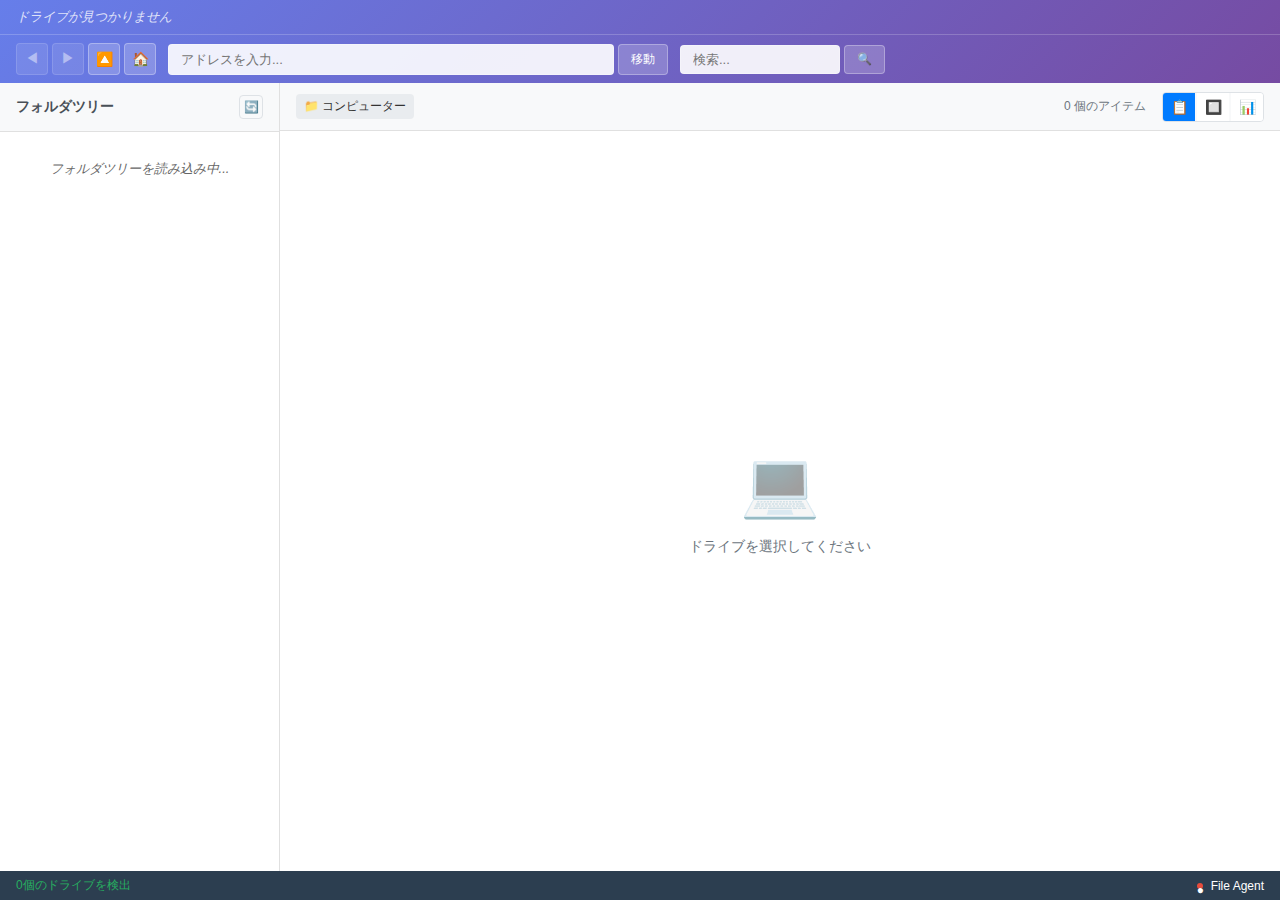
<file: sample/index.html>
<!DOCTYPE html>
<html lang="ja">
<head>
    <meta charset="UTF-8">
    <meta name="viewport" content="width=device-width, initial-scale=1.0">
    <title>ファイルマネージャー - File Agent</title>
    <link rel="stylesheet" href="style.css">
</head>
<body>
    <div class="container">
        <header class="header">
            <div class="drives-bar">
                <div class="drives-container" id="drivesContainer">
                    <div class="loading-drives">ドライブを読み込み中...</div>
                </div>
            </div>
            <div class="navigation-bar">
                <div class="nav-buttons">
                    <button id="backBtn" class="nav-btn" disabled>◀</button>
                    <button id="forwardBtn" class="nav-btn" disabled>▶</button>
                    <button id="upBtn" class="nav-btn">🔼</button>
                    <button id="homeBtn" class="nav-btn">🏠</button>
                </div>
                <div class="address-bar">
                    <input type="text" id="addressInput" placeholder="アドレスを入力..." readonly>
                    <button id="goBtn" class="go-btn">移動</button>
                </div>
                <div class="search-bar">
                    <input type="text" id="searchInput" placeholder="検索...">
                    <button id="searchBtn" class="search-btn">🔍</button>
                </div>
            </div>
        </header>

        <div class="main-content">
            <div class="sidebar">
                <div class="sidebar-header">
                    <h3>フォルダツリー</h3>
                    <button id="refreshTreeBtn" class="refresh-btn">🔄</button>
                </div>
                <div class="tree-container">
                    <div id="folderTree" class="folder-tree">
                        <div class="loading">フォルダツリーを読み込み中...</div>
                    </div>
                </div>
            </div>

            <div class="content-area">
                <div class="toolbar">
                    <div class="breadcrumb" id="breadcrumb">
                        <span class="breadcrumb-item">📁 コンピューター</span>
                    </div>
                    <div class="toolbar-right">
                        <span class="file-count"><span id="fileCount">0</span> 個のアイテム</span>
                        <div class="view-options">
                            <button id="listView" class="view-btn active" title="リスト表示">📋</button>
                            <button id="gridView" class="view-btn" title="グリッド表示">🔲</button>
                            <button id="detailView" class="view-btn" title="詳細表示">📊</button>
                        </div>
                    </div>
                </div>
                
                <div id="fileList" class="file-list">
                    <div class="empty-state">
                        <div class="empty-icon">💻</div>
                        <p>ドライブを選択してください</p>
                    </div>
                </div>
            </div>
        </div>

        <!-- オーディオプレイヤー -->
        <div id="audioPlayer" class="audio-player hidden">
            <div class="audio-header">
                <div class="audio-info">
                    <span class="audio-filename" id="audioFilename">オーディオファイルが選択されていません</span>
                    <span class="audio-format" id="audioFormat"></span>
                </div>
                <button id="closeAudioPlayer" class="close-btn">×</button>
            </div>
            
            <div class="waveform-container">
                <canvas id="waveformCanvas" class="waveform-canvas"></canvas>
                <div id="seekLine" class="seek-line"></div>
                <div id="progressLine" class="progress-line"></div>
            </div>
            
            <div class="audio-controls">
                <div class="playback-controls">
                    <button id="playPauseBtn" class="control-btn">▶️</button>
                    <button id="stopBtn" class="control-btn">⏹️</button>
                    <span class="time-display">
                        <span id="currentTime">0:00</span> / <span id="totalTime">0:00</span>
                    </span>
                </div>
                
                <div class="volume-controls">
                    <span class="volume-label">🔊</span>
                    <input type="range" id="volumeSlider" class="volume-slider" min="0" max="100" value="70">
                    <span class="volume-value" id="volumeValue">70%</span>
                </div>
                
                <div class="peak-meter">
                    <div class="peak-meter-bar">
                        <div id="peakMeterL" class="peak-bar left"></div>
                        <div id="peakMeterR" class="peak-bar right"></div>
                    </div>
                    <div class="peak-labels">
                        <span>L</span>
                        <span>R</span>
                    </div>
                </div>
            </div>
        </div>

        <div class="status-bar">
            <span id="statusText">準備完了</span>
            <span class="connection-status">
                <span id="connectionStatus" class="status-indicator offline">●</span>
                File Agent
            </span>
        </div>
    </div>

    <!-- コンテキストメニュー -->
    <div id="contextMenu" class="context-menu">
        <div class="menu-item" data-action="open">📂 開く</div>
        <div class="menu-separator"></div>
        <div class="menu-item" data-action="copy">📋 コピー</div>
        <div class="menu-item" data-action="cut">✂️ 切り取り</div>
        <div class="menu-item" data-action="paste">📄 貼り付け</div>
        <div class="menu-separator"></div>
        <div class="menu-item" data-action="delete">🗑️ 削除</div>
        <div class="menu-item" data-action="rename">✏️ 名前の変更</div>
        <div class="menu-separator"></div>
        <div class="menu-item" data-action="copy-path">📋 パスをコピー</div>
        <div class="menu-item" data-action="properties">ⓘ プロパティ</div>
    </div>

    <!-- 新規作成メニュー -->
    <div id="newItemMenu" class="context-menu">
        <div class="menu-item" data-action="new-folder">📁 新しいフォルダ</div>
        <div class="menu-item" data-action="new-file">📄 新しいファイル</div>
    </div>

    <script src="script.js"></script>
</body>
</html>
</file>
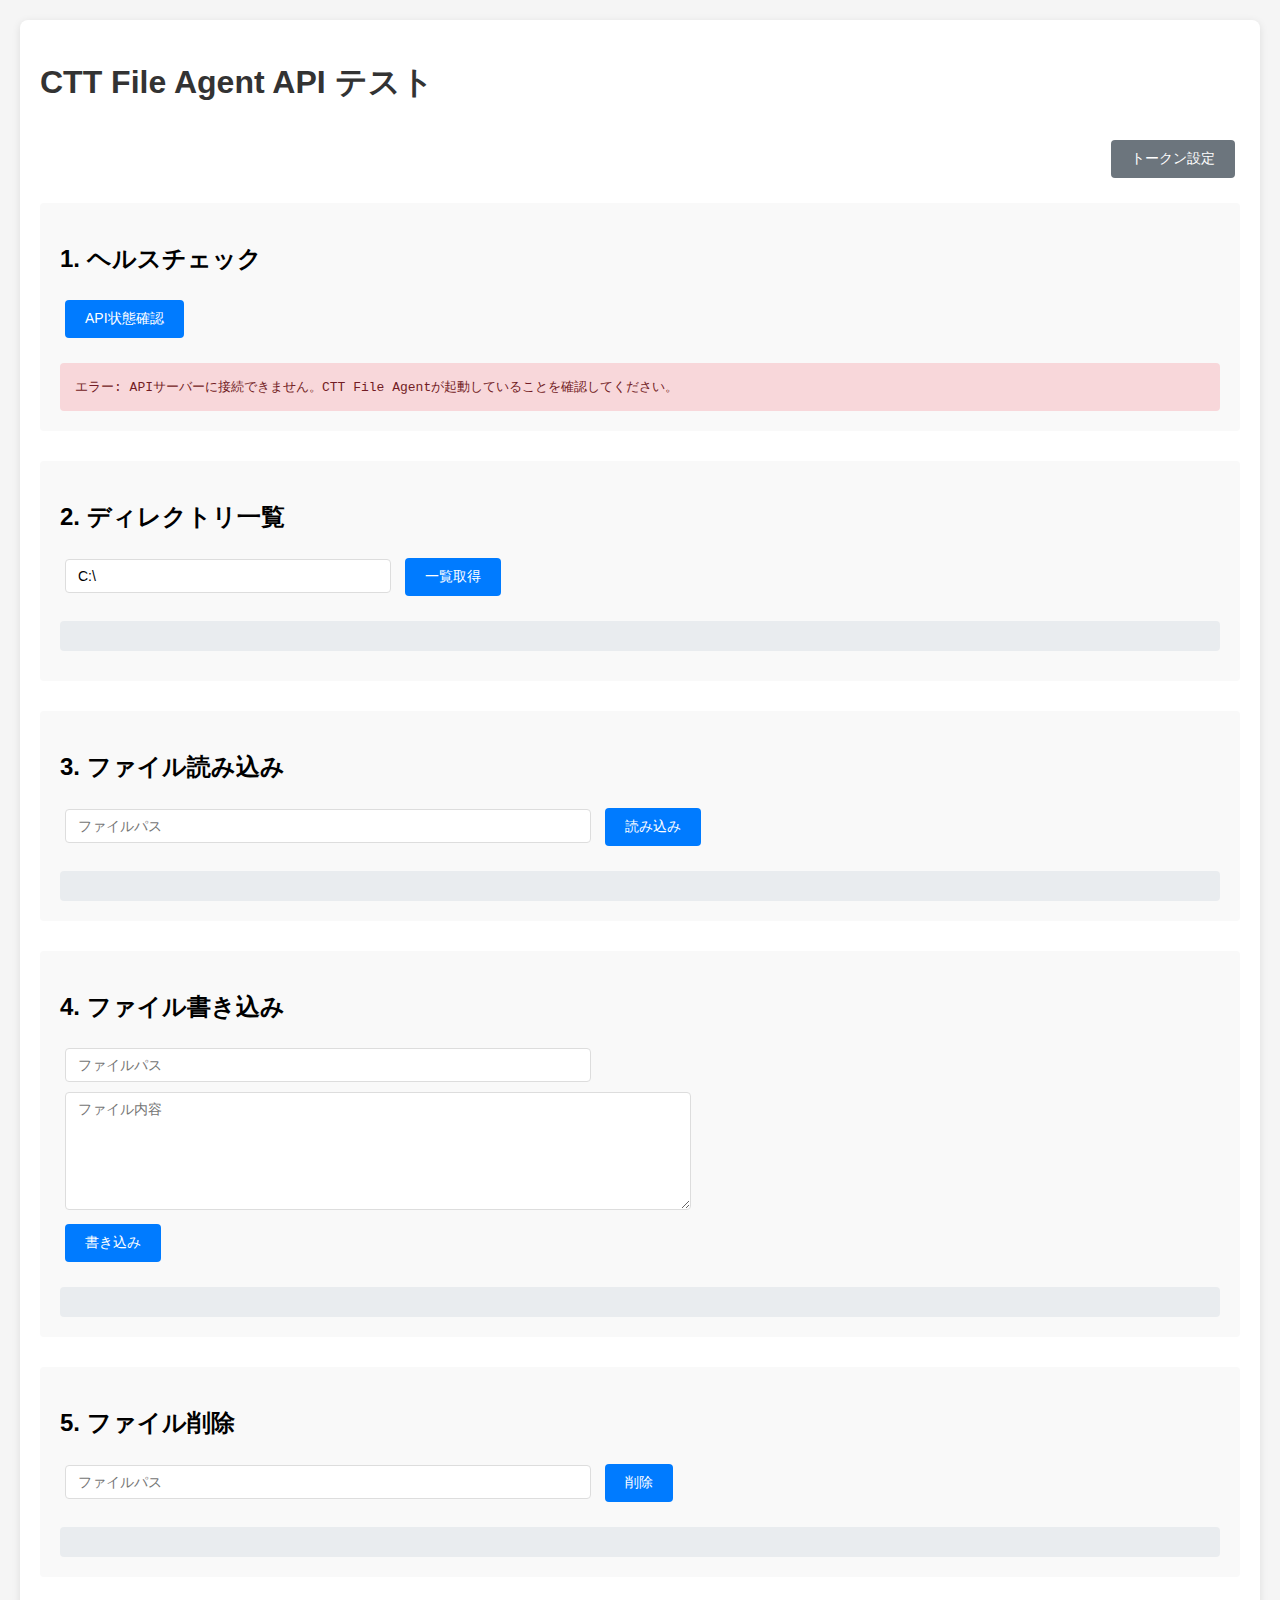
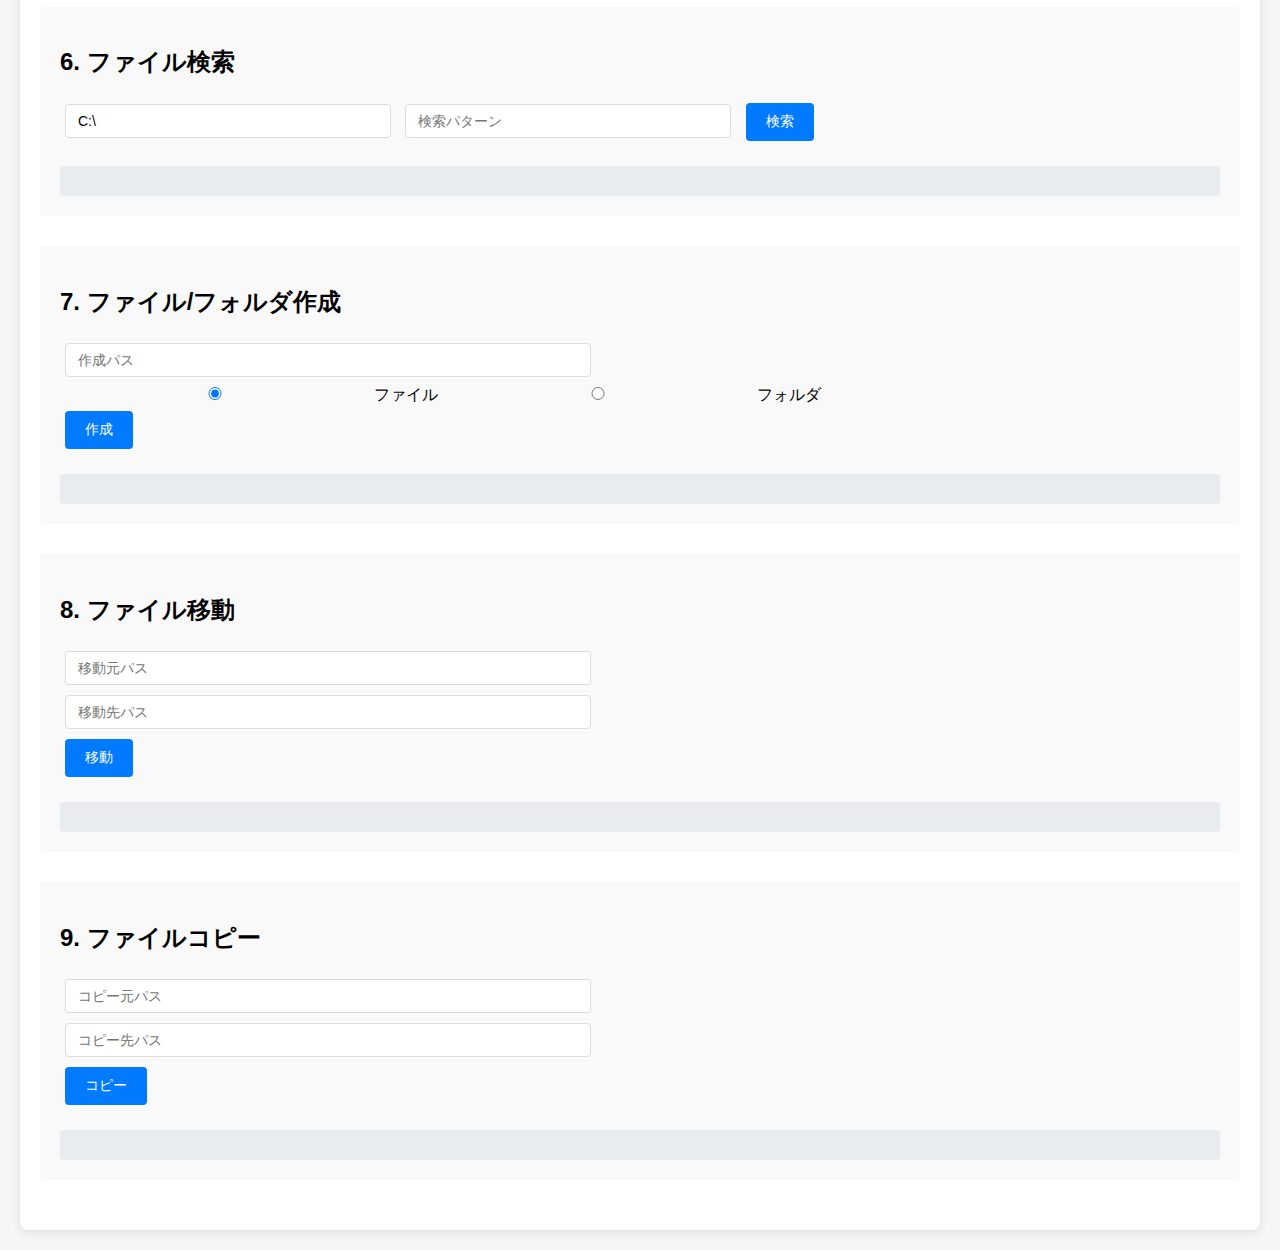
<file: example.html>
<!DOCTYPE html>
<html lang="ja">
<head>
    <meta charset="UTF-8">
    <meta name="viewport" content="width=device-width, initial-scale=1.0">
    <title>CTT File Agent テスト</title>
    <style>
        body {
            font-family: -apple-system, BlinkMacSystemFont, 'Segoe UI', Roboto, sans-serif;
            margin: 20px;
            background: #f5f5f5;
        }
        .container {
            max-width: 1200px;
            margin: 0 auto;
            background: white;
            padding: 20px;
            border-radius: 8px;
            box-shadow: 0 2px 8px rgba(0,0,0,0.1);
        }
        h1 {
            color: #333;
            margin-bottom: 30px;
        }
        .section {
            margin-bottom: 30px;
            padding: 20px;
            background: #f9f9f9;
            border-radius: 4px;
        }
        input, textarea, button {
            font-size: 14px;
            padding: 8px 12px;
            margin: 5px;
            border: 1px solid #ddd;
            border-radius: 4px;
        }
        input, textarea {
            width: 300px;
        }
        textarea {
            width: 600px;
            height: 100px;
        }
        button {
            background: #007bff;
            color: white;
            border: none;
            cursor: pointer;
            padding: 10px 20px;
        }
        button:hover {
            background: #0056b3;
        }
        .result {
            margin-top: 20px;
            padding: 15px;
            background: #e9ecef;
            border-radius: 4px;
            font-family: monospace;
            white-space: pre-wrap;
            max-height: 400px;
            overflow-y: auto;
        }
        .error {
            background: #f8d7da;
            color: #721c24;
        }
        .success {
            background: #d4edda;
            color: #155724;
        }
        .file-list {
            margin-top: 10px;
        }
        .file-item {
            padding: 5px;
            margin: 2px 0;
            background: #fff;
            border: 1px solid #ddd;
            border-radius: 3px;
            cursor: pointer;
        }
        .file-item:hover {
            background: #e9ecef;
        }
        .file-item.file {
            border-left: 3px solid #28a745;
        }
        .file-item.directory {
            border-left: 3px solid #ffc107;
        }
    </style>
</head>
<body>
    <div class="container">
        <h1>CTT File Agent API テスト</h1>
        <div style="text-align: right; margin-bottom: 20px;">
            <button onclick="setToken()" style="background: #6c757d;">トークン設定</button>
        </div>

        <!-- ヘルスチェック -->
        <div class="section">
            <h2>1. ヘルスチェック</h2>
            <button onclick="checkHealth()">API状態確認</button>
            <div id="healthResult" class="result"></div>
        </div>

        <!-- ディレクトリ一覧 -->
        <div class="section">
            <h2>2. ディレクトリ一覧</h2>
            <input type="text" id="listPath" placeholder="パス (例: C:\)" value="C:\">
            <button onclick="listDirectory()">一覧取得</button>
            <div id="listResult" class="result"></div>
            <div id="fileList" class="file-list"></div>
        </div>

        <!-- ファイル読み込み -->
        <div class="section">
            <h2>3. ファイル読み込み</h2>
            <input type="text" id="readPath" placeholder="ファイルパス" style="width: 500px;">
            <button onclick="readFile()">読み込み</button>
            <div id="readResult" class="result"></div>
        </div>

        <!-- ファイル書き込み -->
        <div class="section">
            <h2>4. ファイル書き込み</h2>
            <input type="text" id="writePath" placeholder="ファイルパス" style="width: 500px;"><br>
            <textarea id="writeContent" placeholder="ファイル内容"></textarea><br>
            <button onclick="writeFile()">書き込み</button>
            <div id="writeResult" class="result"></div>
        </div>

        <!-- ファイル削除 -->
        <div class="section">
            <h2>5. ファイル削除</h2>
            <input type="text" id="deletePath" placeholder="ファイルパス" style="width: 500px;">
            <button onclick="deleteFile()">削除</button>
            <div id="deleteResult" class="result"></div>
        </div>

        <!-- ファイル検索 -->
        <div class="section">
            <h2>6. ファイル検索</h2>
            <input type="text" id="searchDir" placeholder="検索ディレクトリ" value="C:\" style="width: 300px;">
            <input type="text" id="searchPattern" placeholder="検索パターン">
            <button onclick="searchFiles()">検索</button>
            <div id="searchResult" class="result"></div>
        </div>

        <!-- ファイル/フォルダ作成 -->
        <div class="section">
            <h2>7. ファイル/フォルダ作成</h2>
            <input type="text" id="createPath" placeholder="作成パス" style="width: 500px;"><br>
            <label><input type="radio" name="createType" value="file" checked> ファイル</label>
            <label><input type="radio" name="createType" value="directory"> フォルダ</label><br>
            <button onclick="createFileOrDir()">作成</button>
            <div id="createResult" class="result"></div>
        </div>

        <!-- ファイル移動 -->
        <div class="section">
            <h2>8. ファイル移動</h2>
            <input type="text" id="moveSource" placeholder="移動元パス" style="width: 500px;"><br>
            <input type="text" id="moveDestination" placeholder="移動先パス" style="width: 500px;"><br>
            <button onclick="moveFile()">移動</button>
            <div id="moveResult" class="result"></div>
        </div>

        <!-- ファイルコピー -->
        <div class="section">
            <h2>9. ファイルコピー</h2>
            <input type="text" id="copySource" placeholder="コピー元パス" style="width: 500px;"><br>
            <input type="text" id="copyDestination" placeholder="コピー先パス" style="width: 500px;"><br>
            <button onclick="copyFile()">コピー</button>
            <div id="copyResult" class="result"></div>
        </div>
    </div>

    <script>
        const API_BASE = 'http://localhost:8767/api';
        let API_TOKEN = 'default-token-12345'; // デフォルトトークン

        // トークン設定
        function setToken() {
            const token = prompt('APIトークンを入力してください:', API_TOKEN);
            if (token) {
                API_TOKEN = token;
                localStorage.setItem('ctt_api_token', token);
                alert('トークンを設定しました');
            }
        }

        // 保存されたトークンを読み込む
        const savedToken = localStorage.getItem('ctt_api_token');
        if (savedToken) {
            API_TOKEN = savedToken;
        }

        // 結果表示関数
        function showResult(elementId, data, isError = false) {
            const element = document.getElementById(elementId);
            element.textContent = typeof data === 'object' ? JSON.stringify(data, null, 2) : data;
            element.className = 'result ' + (isError ? 'error' : 'success');
        }

        // ヘルスチェック
        async function checkHealth() {
            try {
                const response = await fetch(`${API_BASE}/health`);
                const data = await response.json();
                showResult('healthResult', data);
            } catch (error) {
                showResult('healthResult', 'エラー: APIサーバーに接続できません。CTT File Agentが起動していることを確認してください。', true);
            }
        }

        // ディレクトリ一覧
        async function listDirectory() {
            const path = document.getElementById('listPath').value;
            try {
                const response = await fetch(`${API_BASE}/list?path=${encodeURIComponent(path)}&token=${encodeURIComponent(API_TOKEN)}`);
                const data = await response.json();
                
                if (data.success) {
                    showResult('listResult', `${data.data.length}個のファイル/フォルダが見つかりました`);
                    displayFileList(data.data);
                } else {
                    showResult('listResult', data.error, true);
                }
            } catch (error) {
                showResult('listResult', 'エラー: ' + error.message, true);
            }
        }

        // ファイルリスト表示
        function displayFileList(files) {
            const container = document.getElementById('fileList');
            container.innerHTML = '';
            
            files.forEach(file => {
                const item = document.createElement('div');
                item.className = `file-item ${file.is_file ? 'file' : 'directory'}`;
                item.innerHTML = `
                    <strong>${file.name}</strong>
                    ${file.is_file ? ` (${formatSize(file.size)})` : ' [フォルダ]'}
                    <br><small>${file.path}</small>
                `;
                item.onclick = () => {
                    if (file.is_file) {
                        document.getElementById('readPath').value = file.path;
                    } else {
                        document.getElementById('listPath').value = file.path;
                        listDirectory();
                    }
                };
                container.appendChild(item);
            });
        }

        // ファイルサイズフォーマット
        function formatSize(bytes) {
            if (!bytes) return '0 B';
            const k = 1024;
            const sizes = ['B', 'KB', 'MB', 'GB'];
            const i = Math.floor(Math.log(bytes) / Math.log(k));
            return parseFloat((bytes / Math.pow(k, i)).toFixed(2)) + ' ' + sizes[i];
        }

        // ファイル読み込み
        async function readFile() {
            const path = document.getElementById('readPath').value;
            if (!path) {
                showResult('readResult', 'パスを入力してください', true);
                return;
            }

            try {
                const response = await fetch(`${API_BASE}/read`, {
                    method: 'POST',
                    headers: {'Content-Type': 'application/json'},
                    body: JSON.stringify({path, token: API_TOKEN})
                });
                const data = await response.json();
                
                if (data.success) {
                    showResult('readResult', data.data);
                } else {
                    showResult('readResult', data.error, true);
                }
            } catch (error) {
                showResult('readResult', 'エラー: ' + error.message, true);
            }
        }

        // ファイル書き込み
        async function writeFile() {
            const path = document.getElementById('writePath').value;
            const content = document.getElementById('writeContent').value;
            
            if (!path || !content) {
                showResult('writeResult', 'パスと内容を入力してください', true);
                return;
            }

            try {
                const response = await fetch(`${API_BASE}/write`, {
                    method: 'POST',
                    headers: {'Content-Type': 'application/json'},
                    body: JSON.stringify({path, content, token: API_TOKEN})
                });
                const data = await response.json();
                
                if (data.success) {
                    showResult('writeResult', data.data);
                } else {
                    showResult('writeResult', data.error, true);
                }
            } catch (error) {
                showResult('writeResult', 'エラー: ' + error.message, true);
            }
        }

        // ファイル削除
        async function deleteFile() {
            const path = document.getElementById('deletePath').value;
            if (!path) {
                showResult('deleteResult', 'パスを入力してください', true);
                return;
            }

            if (!confirm(`本当に削除しますか？\n${path}`)) {
                return;
            }

            try {
                const response = await fetch(`${API_BASE}/delete`, {
                    method: 'POST',
                    headers: {'Content-Type': 'application/json'},
                    body: JSON.stringify({path, token: API_TOKEN})
                });
                const data = await response.json();
                
                if (data.success) {
                    showResult('deleteResult', data.data);
                } else {
                    showResult('deleteResult', data.error, true);
                }
            } catch (error) {
                showResult('deleteResult', 'エラー: ' + error.message, true);
            }
        }

        // ファイル検索
        async function searchFiles() {
            const directory = document.getElementById('searchDir').value;
            const pattern = document.getElementById('searchPattern').value;
            
            if (!directory || !pattern) {
                showResult('searchResult', 'ディレクトリとパターンを入力してください', true);
                return;
            }

            try {
                const response = await fetch(`${API_BASE}/search`, {
                    method: 'POST',
                    headers: {'Content-Type': 'application/json'},
                    body: JSON.stringify({directory, pattern, token: API_TOKEN})
                });
                const data = await response.json();
                
                if (data.success) {
                    showResult('searchResult', `${data.data.length}個のファイルが見つかりました\n\n` + 
                        data.data.map(f => `${f.path} ${f.is_file ? `(${formatSize(f.size)})` : '[フォルダ]'}`).join('\n'));
                } else {
                    showResult('searchResult', data.error, true);
                }
            } catch (error) {
                showResult('searchResult', 'エラー: ' + error.message, true);
            }
        }

        // ファイル/フォルダ作成
        async function createFileOrDir() {
            const path = document.getElementById('createPath').value;
            const isDirectory = document.querySelector('input[name="createType"]:checked').value === 'directory';
            
            if (!path) {
                showResult('createResult', 'パスを入力してください', true);
                return;
            }

            try {
                const response = await fetch(`${API_BASE}/create`, {
                    method: 'POST',
                    headers: {'Content-Type': 'application/json'},
                    body: JSON.stringify({path, is_directory: isDirectory, token: API_TOKEN})
                });
                const data = await response.json();
                
                if (data.success) {
                    showResult('createResult', data.data);
                } else {
                    showResult('createResult', data.error, true);
                }
            } catch (error) {
                showResult('createResult', 'エラー: ' + error.message, true);
            }
        }

        // ファイル移動
        async function moveFile() {
            const source = document.getElementById('moveSource').value;
            const destination = document.getElementById('moveDestination').value;
            
            if (!source || !destination) {
                showResult('moveResult', '移動元と移動先を入力してください', true);
                return;
            }

            try {
                const response = await fetch(`${API_BASE}/move`, {
                    method: 'POST',
                    headers: {'Content-Type': 'application/json'},
                    body: JSON.stringify({source, destination, token: API_TOKEN})
                });
                const data = await response.json();
                
                if (data.success) {
                    showResult('moveResult', data.data);
                } else {
                    showResult('moveResult', data.error, true);
                }
            } catch (error) {
                showResult('moveResult', 'エラー: ' + error.message, true);
            }
        }

        // ファイルコピー
        async function copyFile() {
            const source = document.getElementById('copySource').value;
            const destination = document.getElementById('copyDestination').value;
            
            if (!source || !destination) {
                showResult('copyResult', 'コピー元とコピー先を入力してください', true);
                return;
            }

            try {
                const response = await fetch(`${API_BASE}/copy`, {
                    method: 'POST',
                    headers: {'Content-Type': 'application/json'},
                    body: JSON.stringify({source, destination, token: API_TOKEN})
                });
                const data = await response.json();
                
                if (data.success) {
                    showResult('copyResult', data.data);
                } else {
                    showResult('copyResult', data.error, true);
                }
            } catch (error) {
                showResult('copyResult', 'エラー: ' + error.message, true);
            }
        }

        // 初期化
        window.onload = () => {
            checkHealth();
        };
    </script>
</body>
</html>
</file>
<file: sample/style.css>
/* リセットCSS */
* {
    margin: 0;
    padding: 0;
    box-sizing: border-box;
}

body {
    font-family: 'Segoe UI', 'Yu Gothic UI', 'Hiragino Sans', sans-serif;
    background: #f0f0f0;
    color: #333;
    overflow: hidden;
    font-size: 14px;
}

.container {
    height: 100vh;
    display: flex;
    flex-direction: column;
    background: white;
}

/* ヘッダー */
.header {
    background: linear-gradient(135deg, #667eea 0%, #764ba2 100%);
    color: white;
    box-shadow: 0 2px 8px rgba(0,0,0,0.1);
}

/* ドライブバー */
.drives-bar {
    padding: 8px 16px;
    border-bottom: 1px solid rgba(255,255,255,0.2);
}

.drives-container {
    display: flex;
    gap: 8px;
    flex-wrap: wrap;
    align-items: center;
}

.drive-item {
    display: flex;
    align-items: center;
    gap: 6px;
    padding: 6px 12px;
    background: rgba(255,255,255,0.2);
    border: 1px solid rgba(255,255,255,0.3);
    border-radius: 6px;
    cursor: pointer;
    transition: all 0.2s;
    font-size: 13px;
    white-space: nowrap;
}

.drive-item:hover {
    background: rgba(255,255,255,0.3);
    transform: translateY(-1px);
}

.drive-item.active {
    background: rgba(255,255,255,0.4);
    border-color: rgba(255,255,255,0.6);
}

.drive-icon {
    font-size: 16px;
}

.drive-info {
    display: flex;
    align-items: center;
    gap: 4px;
}

.drive-usage {
    font-size: 11px;
    opacity: 0.8;
}

.loading-drives {
    color: rgba(255,255,255,0.8);
    font-style: italic;
    font-size: 13px;
}

/* ナビゲーションバー */
.navigation-bar {
    padding: 8px 16px;
    display: flex;
    align-items: center;
    gap: 12px;
}

.nav-buttons {
    display: flex;
    gap: 4px;
}

.nav-btn {
    width: 32px;
    height: 32px;
    background: rgba(255,255,255,0.2);
    border: 1px solid rgba(255,255,255,0.3);
    color: white;
    border-radius: 4px;
    cursor: pointer;
    font-size: 14px;
    transition: all 0.2s;
    display: flex;
    align-items: center;
    justify-content: center;
}

.nav-btn:hover:not(:disabled) {
    background: rgba(255,255,255,0.3);
}

.nav-btn:disabled {
    opacity: 0.5;
    cursor: not-allowed;
}

.address-bar {
    flex: 1;
    display: flex;
    gap: 4px;
    max-width: 500px;
}

.address-bar input {
    flex: 1;
    padding: 6px 12px;
    border: 1px solid rgba(255,255,255,0.3);
    border-radius: 4px;
    background: rgba(255,255,255,0.9);
    font-size: 13px;
    color: #333;
}

.go-btn, .search-btn {
    padding: 6px 12px;
    background: rgba(255,255,255,0.2);
    border: 1px solid rgba(255,255,255,0.3);
    color: white;
    border-radius: 4px;
    cursor: pointer;
    font-size: 12px;
    transition: all 0.2s;
}

.go-btn:hover, .search-btn:hover {
    background: rgba(255,255,255,0.3);
}

.search-bar {
    display: flex;
    gap: 4px;
    min-width: 200px;
}

.search-bar input {
    width: 160px;
    padding: 6px 12px;
    border: 1px solid rgba(255,255,255,0.3);
    border-radius: 4px;
    background: rgba(255,255,255,0.9);
    font-size: 13px;
    color: #333;
}

/* メインコンテンツ */
.main-content {
    flex: 1;
    display: flex;
    overflow: hidden;
    background: #fafafa;
}

/* サイドバー */
.sidebar {
    width: 280px;
    background: white;
    border-right: 1px solid #e0e0e0;
    display: flex;
    flex-direction: column;
    box-shadow: 2px 0 4px rgba(0,0,0,0.05);
}

.sidebar-header {
    display: flex;
    justify-content: space-between;
    align-items: center;
    padding: 12px 16px;
    background: #f8f9fa;
    border-bottom: 1px solid #e0e0e0;
}

.sidebar-header h3 {
    font-size: 14px;
    font-weight: 600;
    color: #495057;
}

.refresh-btn {
    width: 24px;
    height: 24px;
    background: none;
    border: 1px solid #dee2e6;
    border-radius: 4px;
    cursor: pointer;
    font-size: 12px;
    transition: all 0.2s;
    display: flex;
    align-items: center;
    justify-content: center;
}

.refresh-btn:hover {
    background: #e9ecef;
}

.tree-container {
    flex: 1;
    overflow-y: auto;
    padding: 8px 0;
}

.folder-tree {
    font-size: 13px;
}

.tree-item {
    display: flex;
    align-items: center;
    padding: 4px 16px;
    cursor: pointer;
    user-select: none;
    transition: background 0.15s;
    position: relative;
}

.tree-item:hover {
    background: #f0f7ff;
}

.tree-item.selected {
    background: #e3f2fd;
    color: #1565c0;
    font-weight: 500;
}

.tree-item::before {
    content: '';
    position: absolute;
    left: 0;
    top: 0;
    bottom: 0;
    width: 3px;
    background: transparent;
}

.tree-item.selected::before {
    background: #1976d2;
}

.tree-expander {
    width: 16px;
    height: 16px;
    margin-right: 4px;
    display: flex;
    align-items: center;
    justify-content: center;
    cursor: pointer;
    font-size: 10px;
    color: #666;
}

.tree-expander:hover {
    background: #e0e0e0;
    border-radius: 2px;
}

.tree-expander.expanded::before {
    content: '▼';
}

.tree-expander.collapsed::before {
    content: '▶';
}

.tree-expander.no-children {
    visibility: hidden;
}

.tree-icon {
    margin-right: 6px;
    width: 16px;
    font-size: 14px;
}

.tree-children {
    margin-left: 20px;
}

.loading {
    padding: 20px 16px;
    text-align: center;
    color: #666;
    font-style: italic;
    font-size: 13px;
}

/* コンテンツエリア */
.content-area {
    flex: 1;
    display: flex;
    flex-direction: column;
    background: white;
}

.toolbar {
    padding: 8px 16px;
    background: #f8f9fa;
    border-bottom: 1px solid #e0e0e0;
    display: flex;
    justify-content: space-between;
    align-items: center;
    min-height: 48px;
}

.breadcrumb {
    display: flex;
    align-items: center;
    gap: 4px;
    flex: 1;
    overflow-x: auto;
}

.breadcrumb-item {
    display: flex;
    align-items: center;
    gap: 4px;
    padding: 4px 8px;
    background: #e9ecef;
    border-radius: 4px;
    font-size: 12px;
    cursor: pointer;
    white-space: nowrap;
    transition: background 0.2s;
}

.breadcrumb-item:hover {
    background: #dee2e6;
}

.breadcrumb-item.active {
    background: #007bff;
    color: white;
}

.breadcrumb-separator {
    color: #6c757d;
    font-size: 12px;
    margin: 0 4px;
}

.toolbar-right {
    display: flex;
    align-items: center;
    gap: 16px;
}

.file-count {
    font-size: 12px;
    color: #6c757d;
    white-space: nowrap;
}

.view-options {
    display: flex;
    gap: 2px;
    border: 1px solid #dee2e6;
    border-radius: 4px;
    overflow: hidden;
}

.view-btn {
    width: 32px;
    height: 28px;
    border: none;
    background: white;
    cursor: pointer;
    font-size: 14px;
    transition: all 0.2s;
    display: flex;
    align-items: center;
    justify-content: center;
}

.view-btn.active {
    background: #007bff;
    color: white;
}

.view-btn:hover:not(.active) {
    background: #f8f9fa;
}

/* ファイルリスト */
.file-list {
    flex: 1;
    overflow-y: auto;
    background: white;
}

.empty-state {
    display: flex;
    flex-direction: column;
    align-items: center;
    justify-content: center;
    height: 100%;
    color: #6c757d;
}

.empty-icon {
    font-size: 64px;
    margin-bottom: 16px;
    opacity: 0.5;
}

/* リストビュー */
.file-list.list-view .file-item {
    display: flex;
    align-items: center;
    padding: 6px 16px;
    cursor: pointer;
    border-bottom: 1px solid #f5f5f5;
    transition: background 0.15s;
    min-height: 36px;
}

.file-list.list-view .file-item:hover {
    background: #f8f9fa;
}

.file-list.list-view .file-item.selected {
    background: #e3f2fd;
    border-color: #bbdefb;
}

.file-icon {
    width: 20px;
    height: 20px;
    margin-right: 12px;
    display: flex;
    align-items: center;
    justify-content: center;
    font-size: 16px;
    flex-shrink: 0;
}

.file-info {
    flex: 1;
    display: flex;
    align-items: center;
    justify-content: space-between;
    min-width: 0;
}

.file-name {
    font-weight: 400;
    white-space: nowrap;
    overflow: hidden;
    text-overflow: ellipsis;
    flex: 1;
    margin-right: 16px;
}

.file-details {
    font-size: 11px;
    color: #6c757d;
    display: flex;
    gap: 12px;
    flex-shrink: 0;
}

/* グリッドビュー */
.file-list.grid-view {
    display: grid;
    grid-template-columns: repeat(auto-fill, minmax(100px, 1fr));
    gap: 8px;
    padding: 16px;
}

.file-list.grid-view .file-item {
    flex-direction: column;
    padding: 12px 8px;
    border: 1px solid #e0e0e0;
    border-radius: 6px;
    text-align: center;
    min-height: 80px;
    cursor: pointer;
    transition: all 0.15s;
    background: #fafafa;
}

.file-list.grid-view .file-item:hover {
    border-color: #007bff;
    box-shadow: 0 2px 8px rgba(0,123,255,0.1);
    transform: translateY(-1px);
}

.file-list.grid-view .file-item.selected {
    background: #e3f2fd;
    border-color: #1976d2;
}

.file-list.grid-view .file-icon {
    margin: 0 0 6px 0;
    font-size: 24px;
}

.file-list.grid-view .file-info {
    flex-direction: column;
    align-items: center;
    gap: 4px;
}

.file-list.grid-view .file-name {
    font-size: 11px;
    margin: 0;
    line-height: 1.2;
    max-width: 100%;
}

.file-list.grid-view .file-details {
    font-size: 10px;
    flex-direction: column;
    gap: 2px;
}

/* 詳細ビュー */
.file-list.detail-view {
    display: table;
    width: 100%;
    border-collapse: collapse;
}

.file-list.detail-view .file-header {
    display: table-header-group;
    background: #f8f9fa;
    border-bottom: 2px solid #dee2e6;
    font-weight: 600;
    font-size: 12px;
}

.file-list.detail-view .file-header-cell {
    display: table-cell;
    padding: 8px 16px;
    border-right: 1px solid #dee2e6;
    cursor: pointer;
    user-select: none;
}

.file-list.detail-view .file-header-cell:hover {
    background: #e9ecef;
}

.file-list.detail-view .file-item {
    display: table-row;
    cursor: pointer;
}

.file-list.detail-view .file-item:hover {
    background: #f8f9fa;
}

.file-list.detail-view .file-item.selected {
    background: #e3f2fd;
}

.file-list.detail-view .file-cell {
    display: table-cell;
    padding: 6px 16px;
    border-right: 1px solid #f0f0f0;
    border-bottom: 1px solid #f5f5f5;
    font-size: 13px;
    vertical-align: middle;
}

.file-list.detail-view .file-cell.name {
    display: flex;
    align-items: center;
    gap: 8px;
}

/* オーディオプレイヤー */
.audio-player {
    background: #1a1a1a;
    border-top: 2px solid #333;
    color: white;
    transition: height 0.3s ease;
}

.audio-player.hidden {
    height: 0;
    overflow: hidden;
    border-top: none;
}

.audio-header {
    display: flex;
    justify-content: space-between;
    align-items: center;
    padding: 8px 16px;
    background: #2a2a2a;
    border-bottom: 1px solid #333;
}

.audio-info {
    display: flex;
    flex-direction: column;
    gap: 2px;
}

.audio-filename {
    font-weight: 500;
    font-size: 13px;
}

.audio-format {
    font-size: 11px;
    color: #aaa;
}

.close-btn {
    background: none;
    border: none;
    color: #ccc;
    font-size: 16px;
    cursor: pointer;
    padding: 4px 8px;
    border-radius: 4px;
    transition: background 0.2s;
}

.close-btn:hover {
    background: #444;
    color: white;
}

.waveform-container {
    position: relative;
    height: 120px;
    background: #0f0f0f;
    border-bottom: 1px solid #333;
}

.waveform-canvas {
    width: 100%;
    height: 100%;
    cursor: pointer;
}

.seek-line {
    position: absolute;
    top: 0;
    bottom: 0;
    width: 2px;
    background: #ff6b6b;
    opacity: 0.8;
    pointer-events: none;
    display: none;
}

.progress-line {
    position: absolute;
    top: 0;
    bottom: 0;
    width: 2px;
    background: #4ecdc4;
    box-shadow: 0 0 4px #4ecdc4;
    pointer-events: none;
    left: 0;
}

.audio-controls {
    display: flex;
    align-items: center;
    justify-content: space-between;
    padding: 12px 16px;
    background: #2a2a2a;
}

.playback-controls {
    display: flex;
    align-items: center;
    gap: 12px;
}

.control-btn {
    background: #444;
    border: 1px solid #666;
    color: white;
    padding: 8px 12px;
    border-radius: 6px;
    cursor: pointer;
    font-size: 14px;
    transition: all 0.2s;
}

.control-btn:hover {
    background: #555;
    border-color: #777;
}

.control-btn:active {
    transform: scale(0.95);
}

.time-display {
    font-family: 'Courier New', monospace;
    font-size: 12px;
    color: #ccc;
    min-width: 80px;
}

.volume-controls {
    display: flex;
    align-items: center;
    gap: 8px;
}

.volume-label {
    font-size: 14px;
}

.volume-slider {
    width: 80px;
    height: 4px;
    background: #444;
    border-radius: 2px;
    outline: none;
    -webkit-appearance: none;
}

.volume-slider::-webkit-slider-thumb {
    appearance: none;
    width: 14px;
    height: 14px;
    background: #4ecdc4;
    border-radius: 50%;
    cursor: pointer;
    box-shadow: 0 0 4px rgba(78, 205, 196, 0.5);
}

.volume-slider::-moz-range-thumb {
    width: 14px;
    height: 14px;
    background: #4ecdc4;
    border-radius: 50%;
    cursor: pointer;
    border: none;
    box-shadow: 0 0 4px rgba(78, 205, 196, 0.5);
}

.volume-value {
    font-size: 11px;
    color: #aaa;
    min-width: 30px;
}

.peak-meter {
    display: flex;
    flex-direction: column;
    align-items: center;
    gap: 4px;
}

.peak-meter-bar {
    display: flex;
    gap: 2px;
    height: 30px;
}

.peak-bar {
    width: 6px;
    background: linear-gradient(to top, 
        #4ecdc4 0%, 
        #4ecdc4 60%, 
        #f39c12 80%, 
        #e74c3c 95%);
    border-radius: 3px;
    position: relative;
    overflow: hidden;
}

.peak-bar::after {
    content: '';
    position: absolute;
    bottom: 0;
    left: 0;
    right: 0;
    background: #333;
    height: var(--peak-height, 100%);
    transition: height 0.05s ease;
}

.peak-labels {
    display: flex;
    gap: 8px;
    font-size: 10px;
    color: #aaa;
}

/* ステータスバー */
.status-bar {
    padding: 6px 16px;
    background: #2c3e50;
    color: white;
    display: flex;
    justify-content: space-between;
    align-items: center;
    font-size: 12px;
    min-height: 28px;
}

.connection-status {
    display: flex;
    align-items: center;
    gap: 8px;
}

.status-indicator {
    width: 6px;
    height: 6px;
    border-radius: 50%;
    display: inline-block;
}

.status-indicator.online {
    background: #27ae60;
    box-shadow: 0 0 4px #27ae60;
    animation: pulse 2s infinite;
}

.status-indicator.offline {
    background: #e74c3c;
}

@keyframes pulse {
    0%, 100% { opacity: 1; }
    50% { opacity: 0.5; }
}

/* コンテキストメニュー */
.context-menu {
    position: fixed;
    background: white;
    border: 1px solid #dee2e6;
    border-radius: 6px;
    box-shadow: 0 4px 16px rgba(0,0,0,0.15);
    z-index: 1000;
    min-width: 180px;
    display: none;
    font-size: 13px;
    overflow: hidden;
}

.menu-item {
    padding: 8px 16px;
    cursor: pointer;
    transition: background 0.15s;
    display: flex;
    align-items: center;
    gap: 8px;
}

.menu-item:hover {
    background: #f8f9fa;
}

.menu-separator {
    height: 1px;
    background: #e9ecef;
    margin: 4px 0;
}

/* スクロールバーのスタイル */
::-webkit-scrollbar {
    width: 6px;
    height: 6px;
}

::-webkit-scrollbar-track {
    background: #f1f1f1;
}

::-webkit-scrollbar-thumb {
    background: #c1c1c1;
    border-radius: 3px;
}

::-webkit-scrollbar-thumb:hover {
    background: #a8a8a8;
}

/* 選択エフェクト */
.file-item.selected::after {
    content: '';
    position: absolute;
    top: 0;
    left: 0;
    right: 0;
    bottom: 0;
    border: 2px solid #007bff;
    border-radius: 4px;
    pointer-events: none;
    opacity: 0.3;
}

/* アニメーション */
.fade-in {
    animation: fadeIn 0.3s ease-out;
}

@keyframes fadeIn {
    from { opacity: 0; transform: translateY(10px); }
    to { opacity: 1; transform: translateY(0); }
}

.slide-in {
    animation: slideIn 0.2s ease-out;
}

@keyframes slideIn {
    from { transform: translateX(-10px); opacity: 0; }
    to { transform: translateX(0); opacity: 1; }
}

/* レスポンシブ */
@media (max-width: 768px) {
    .sidebar {
        width: 250px;
    }
    
    .navigation-bar {
        flex-wrap: wrap;
        gap: 8px;
    }
    
    .address-bar {
        max-width: none;
        order: 3;
        flex-basis: 100%;
    }
    
    .search-bar {
        min-width: 150px;
    }
    
    .search-bar input {
        width: 120px;
    }
    
    .drives-container {
        overflow-x: auto;
        flex-wrap: nowrap;
        padding-bottom: 4px;
    }
}

@media (max-width: 480px) {
    .sidebar {
        width: 200px;
    }
    
    .file-list.grid-view {
        grid-template-columns: repeat(auto-fill, minmax(80px, 1fr));
    }
    
    .toolbar-right {
        gap: 8px;
    }
    
    .file-count {
        display: none;
    }
}
</file>
